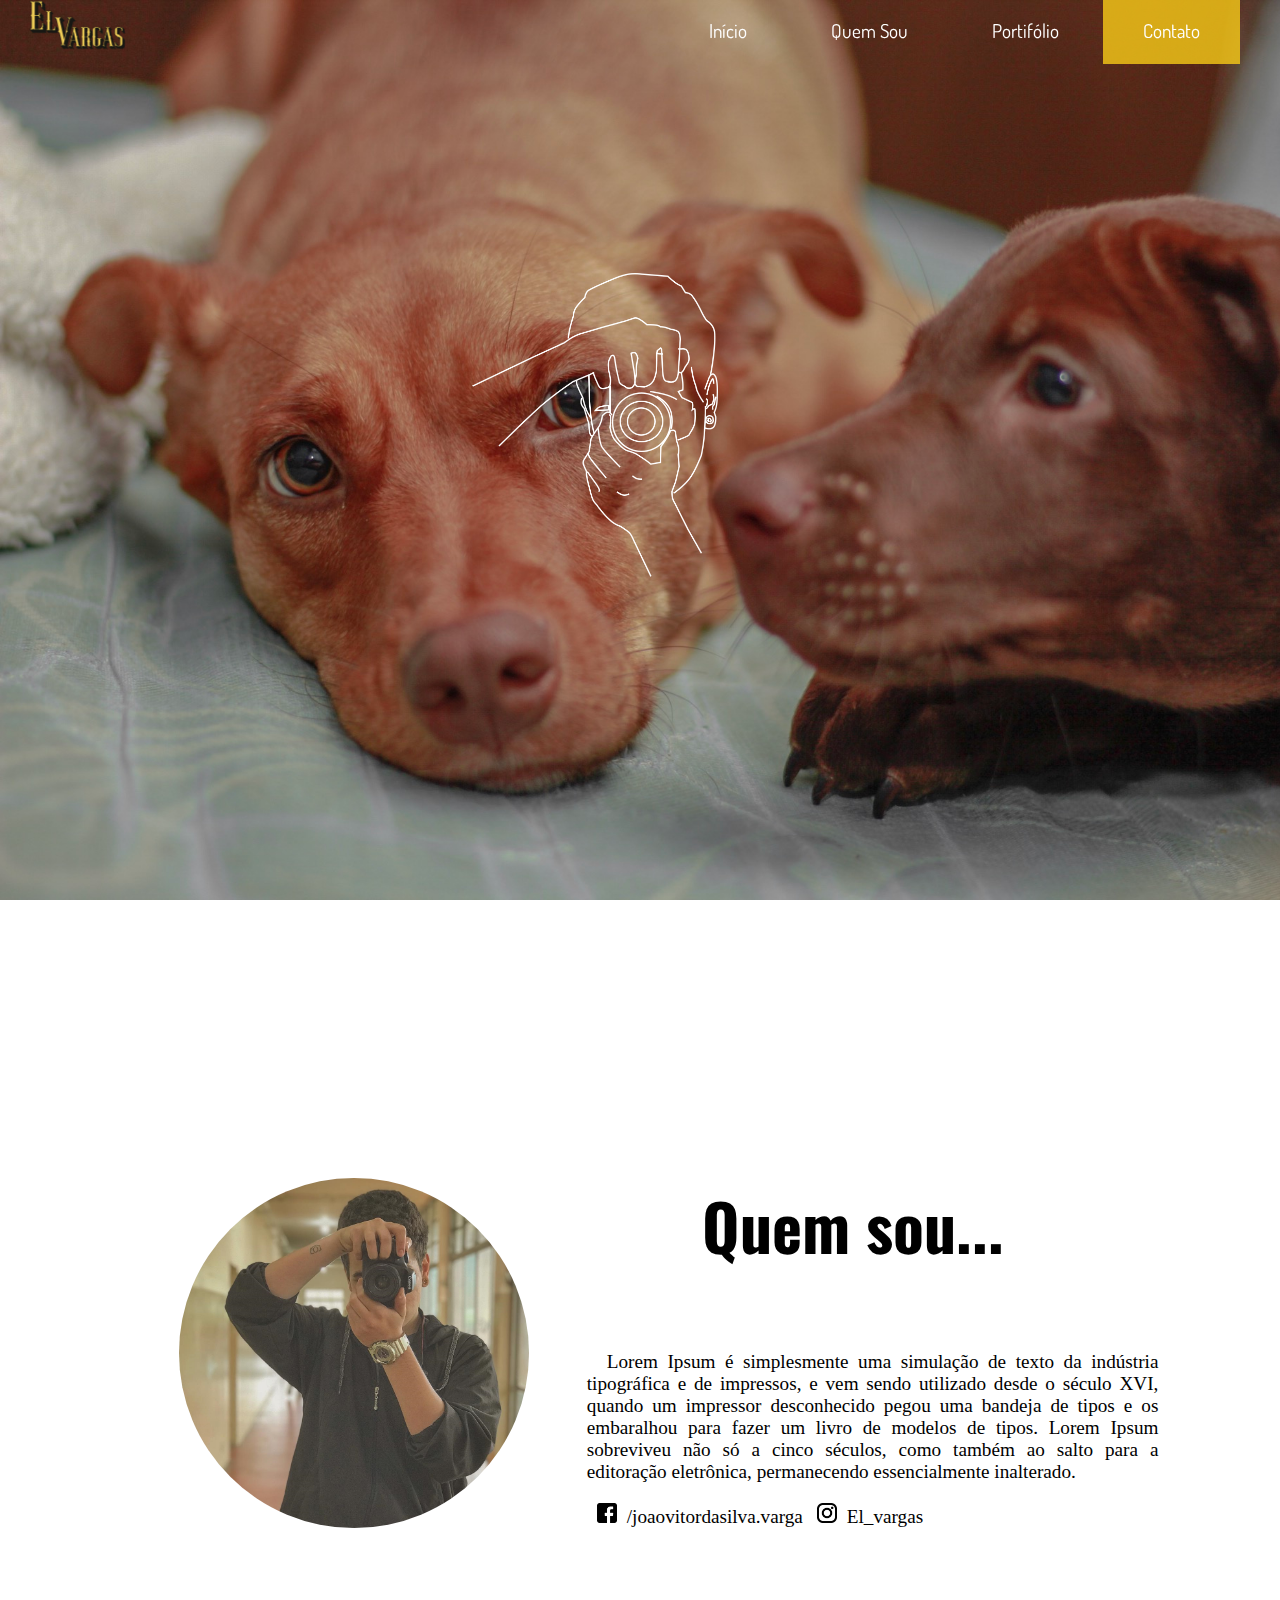
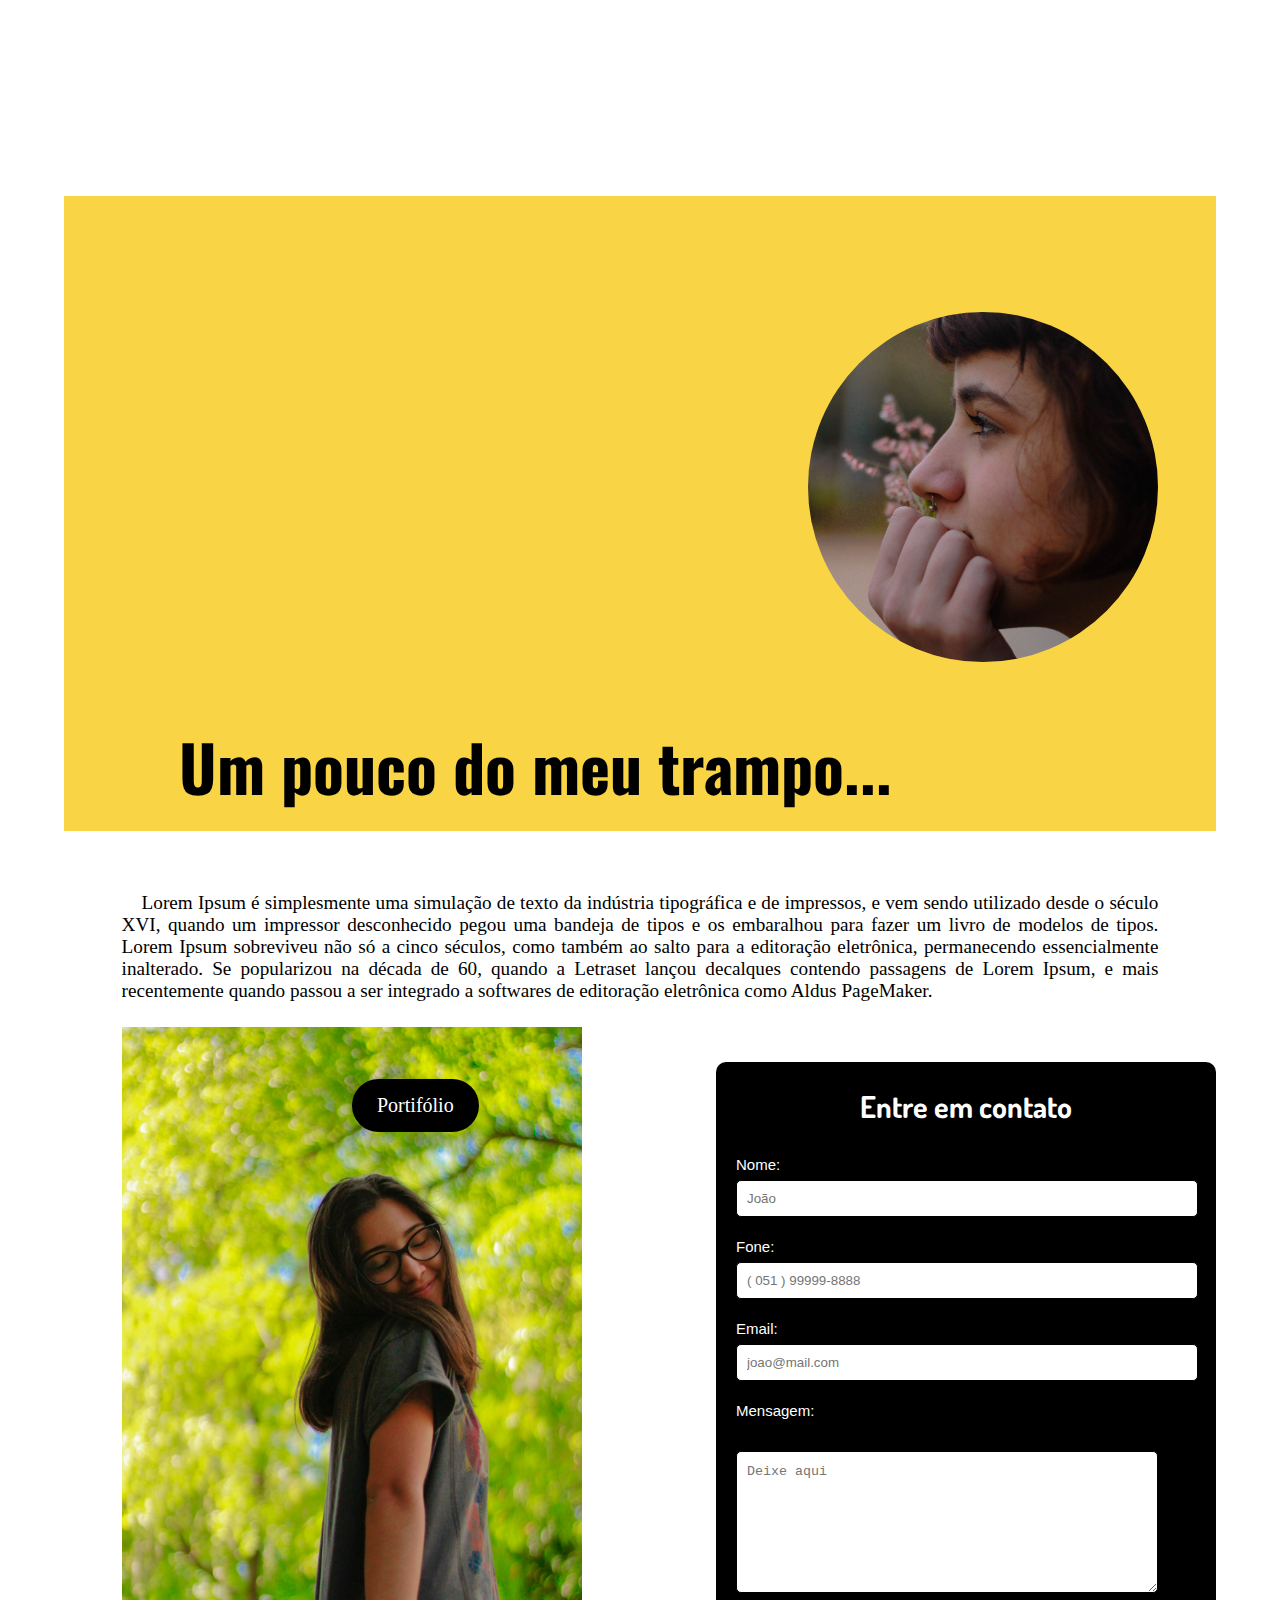
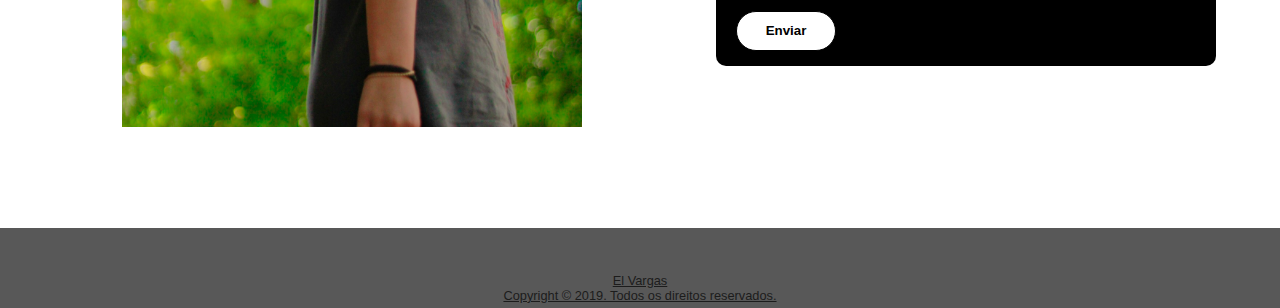
<file: Vargas/index.html>
<!doctype html>

<html lang="pt-br">
<head>
	<title>Início</title>
	<meta charset="utf-8">
	<meta name="author" content="O Paiva">
	<meta name="description" content="ALGUMA COISA SOBRE O JOÃO">
	<meta name="keywords" content="foto, fotografia,etc">
	
    
    <link rel="icon" href="imagens/logo-black.png" type="image/icon">
	<link rel="stylesheet" type="text/css" href="css/style.css">
	<link href="https://fonts.googleapis.com/css?family=Dosis|Oswald" rel="stylesheet">
    
    <script src="https://code.jquery.com/jquery-3.3.1.js"></script>
    
   
</head>

<body>
<div id="container">

	<header id="top">
           <input type="checkbox" id="bt-menu-mobile">
            <label for="bt-menu-mobile">&#9776;</label>
   
		<div class="logo1">
			<img src="imagens/elvargas.png" style="width:40%;height:40%">
		</div>
        
        
		<nav class="menu">
			<ul>
				<li><a href="#top">Início</a></li>
				<li><a href="#who">Quem Sou</a></li>
				<li><a href="#portifolio">Portifólio</a></li>
				<li class="contato"><a href="#contato1">Contato</a></li>
               
			</ul>
		</nav>
		
		<div class="logo">
		  <img src="imagens/logo.png">
		
		</div>
		
        <slider>
            <slide></slide>
            <slide></slide>
            <slide></slide>
            <slide></slide>
        </slider>
		
	</header>
	
	<main>
		<!--Quem sou-->
		<section id="who">
		
			<article>
			<div class="photoVargas">
				
			</div>
			
				<h1><span class="title">Quem sou...</span></h1>
				<p class="text">Lorem Ipsum é simplesmente uma simulação de texto da indústria tipográfica e de impressos, e vem sendo utilizado desde o século XVI, quando um impressor desconhecido pegou uma bandeja de tipos e os embaralhou para fazer um livro de modelos de tipos. Lorem Ipsum sobreviveu não só a cinco séculos, como também ao salto para a editoração eletrônica, permanecendo essencialmente inalterado.</p>
                <div class="icon"><img src="imagens/black-icon-fb.png"><a href="https://www.facebook.com/joaovitordasilva.vargas">/joaovitordasilva.varga</a></div>
                
               <div class="icon"><img src="imagens/black-icon-insta.png"><a href="https://www.instagram.com/el_vargas/">El_vargas</a></div>
                
			</article>
			
		</section>
		<!--portifolio-->
		<section id="portifolio">
            <div class="lig-img-port"></div>
			<article>
                
                <h1><span class="title">Um pouco do meu trampo...</span></h1>
				<p class="text">Lorem Ipsum é simplesmente uma simulação de texto da indústria tipográfica e de impressos, e vem sendo utilizado desde o século XVI, quando um impressor desconhecido pegou uma bandeja de tipos e os embaralhou para fazer um livro de modelos de tipos. Lorem Ipsum sobreviveu não só a cinco séculos, como também ao salto para a editoração eletrônica, permanecendo essencialmente inalterado. Se popularizou na década de 60, quando a Letraset lançou decalques contendo passagens de Lorem Ipsum, e mais recentemente quando passou a ser integrado a softwares de editoração eletrônica como Aldus PageMaker.</p>
			</article>
            <bottom type="bottom" class="port-bottom"><a href="port.html" style="">Portifólio</a></bottom>
		</section>
		
		<!--contato-->
		<section id="contato1">
			
			<form name="meu_form">
 
                <h1>Entre em contato</h1>
 
                <p class="nome">
                    <label for="nome">Nome:</label>
                    <input type="text" id="nomeid" placeholder="João" required="required" name="nome" />
                </p>
                <p class="fone">
                    <label for="fone">Fone: </label>
                    <input type="text" id="foneid" placeholder="( 051 ) 99999-8888" name="fone" />
                </p>
                <p>
                    <label for="email">Email:</label>
                    <input type="email" id="emailid" placeholder="joao@mail.com" name="email" />
                </p>
                <p>
                    <label for="mensage">Mensagem:</label>
                    <textarea placeholder="Deixe aqui "></textarea>
                </p>
                <p class="submit">
                    <input type="submit" onclick="Enviar();" value="Enviar" />
                </p>
 
            </form>
            
            <div class="vargas2"></div>
            
		</section>
		
	</main>
	
	<script>
  
    $(window).on("scroll", function() {
        if($(window).scrollTop()) {
            $('nav').addClass('black');
        }

        else {
            $('nav').removeClass('black');
        }
    })
        
    $('nav a[href^="#"]').on('click', function(e) {
	e.preventDefault();
	var id = $(this).attr('href'),
			targetOffset = $(id).offset().top;
			
	$('html, body').animate({ 
		scrollTop: targetOffset - 100
	}, 700);  
    });
    
        

	</script>
 
</div>
		
<footer>
        <p>El Vargas<br>
        Copyright &copy; 2019. Todos os direitos reservados.</p>
</footer>
</body>

</html>
</file>
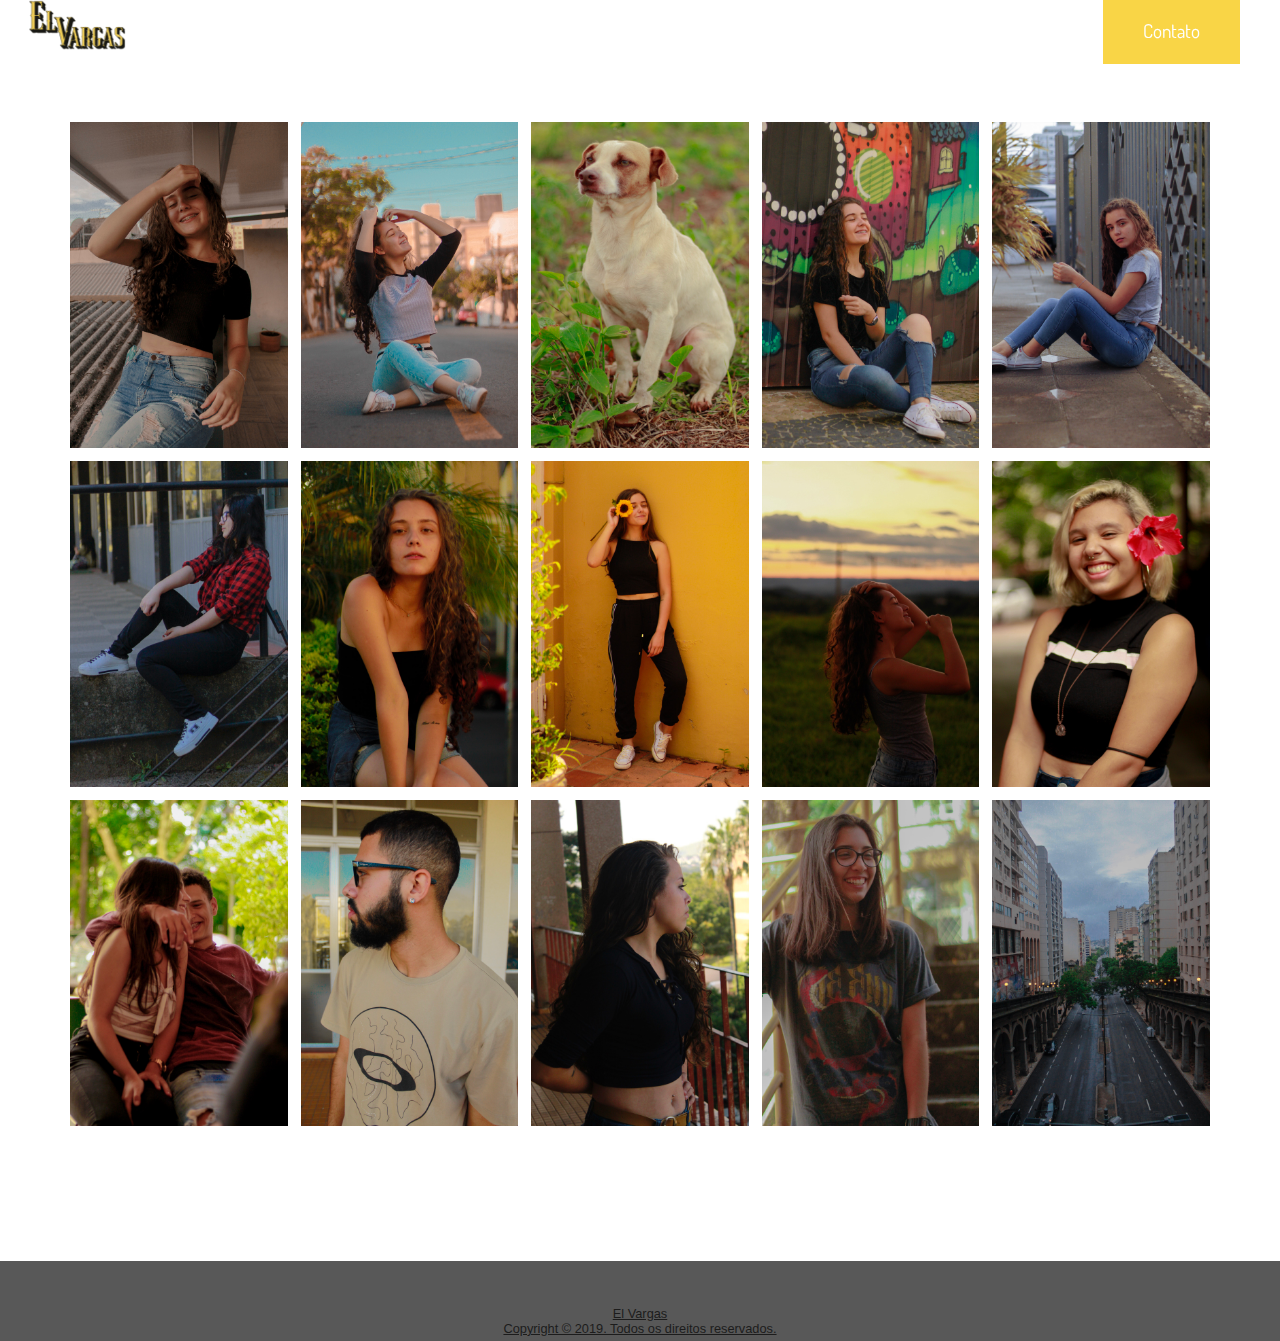
<file: Vargas/port.html>
<!doctype html>

<html lang="pt-br">
<head>
	<title>Início</title>
	<meta charset="utf-8">
	<meta name="author" content="O Paiva">
	<meta name="description" content="ALGUMA COISA SOBRE O JOÃO">
	<meta name="keywords" content="foto, fotografia,etc">
	
    <link rel="icon" href="imagens/logo-black.png" type="image/icon">
	<link rel="stylesheet" type="text/css" href="css/style.css">
	<link href="https://fonts.googleapis.com/css?family=Dosis|Oswald" rel="stylesheet">
    
    <script src="https://code.jquery.com/jquery-3.3.1.js"></script>
    
   
</head>

<body>
    <header class="top-port">
    <div class="logo1">
         <img src="imagens/elvargas.png" style="width:40%;height:40%">
    </div>
    <nav class="menu">
        <ul>
            <li><a href="index.html">Início</a></li>
            <li><a href="index.html">Quem Sou</a></li>
            <li><a href="index.html">Portifólio</a></li>
            <li class="contato"><a href="index.html">Contato</a></li>
        </ul>
    </nav>
    </header>
<div id="container-port">
    
    

	<main id="port-vargas-main">
		<section class="port-vargas-img">
            <div><img src="imagens/photo-001.jpg" onclick="openModal();currentSlide(1)"></div>
            <div><img src="imagens/photo-002.jpg" onclick="openModal();currentSlide(2)"></div>
            <div><img src="imagens/photo-003.jpg" onclick="openModal();currentSlide(3)"></div>
            <div><img src="imagens/photo-004.jpg" onclick="openModal();currentSlide(4)"></div>
            <div><img src="imagens/photo-005.jpg" onclick="openModal();currentSlide(5)"></div>
            <div><img src="imagens/photo-006.jpg" onclick="openModal();currentSlide(6)"></div>
            <div><img src="imagens/photo-007.jpg" onclick="openModal();currentSlide(7)"></div>
            <div><img src="imagens/photo-008.jpg" onclick="openModal();currentSlide(8)"></div>
            <div><img src="imagens/photo-009.jpg" onclick="openModal();currentSlide(9)"></div>
            <div><img src="imagens/photo-010.jpg" onclick="openModal();currentSlide(10)"></div>
            <div><img src="imagens/photo-011.jpg" onclick="openModal();currentSlide(11)"></div>
            <div><img src="imagens/photo-012.jpg" onclick="openModal();currentSlide(12)"></div>
            <div><img src="imagens/photo-013.jpg" onclick="openModal();currentSlide(13)"></div>
            <div><img src="imagens/photo-015.jpg" onclick="openModal();currentSlide(14)"></div>
            <div><img src="imagens/photo-016.jpg" onclick="openModal();currentSlide(15)"></div>
            
        </section>	
        
        <div id="myModal" class="modal">
            <span class="close cursor" onclick="closeModal()">&times;</span>
            <div class="modal-content">

                <div class="mySlides"><img src="imagens/photo-001.jpg" style="width:100%"></div>
                <div class="mySlides"><img src="imagens/photo-002.jpg" style="width:100%"></div>
                <div class="mySlides"><img src="imagens/photo-003.jpg" style="width:100%"></div>
                <div class="mySlides"><img src="imagens/photo-004.jpg" style="width:100%"></div>
                <div class="mySlides"><img src="imagens/photo-005.jpg" style="width:100%"></div>
                <div class="mySlides"><img src="imagens/photo-006.jpg" style="width:100%"></div>
                <div class="mySlides"><img src="imagens/photo-007.jpg" style="width:100%"></div>
                <div class="mySlides"><img src="imagens/photo-008.jpg" style="width:100%"></div>
                <div class="mySlides"><img src="imagens/photo-009.jpg" style="width:100%"></div>
                <div class="mySlides"><img src="imagens/photo-010.jpg" style="width:100%"></div>
                <div class="mySlides"><img src="imagens/photo-011.jpg" style="width:100%"></div>
                <div class="mySlides"><img src="imagens/photo-012.jpg" style="width:100%"></div>
                <div class="mySlides"><img src="imagens/photo-013.jpg" style="width:100%"></div>
                <div class="mySlides"><img src="imagens/photo-015.jpg" style="width:100%"></div>
                <div class="mySlides"><img src="imagens/photo-016.jpg" style="width:100%"></div>

                <a class="prev" onclick="plusSlides(-1)">&#10094;</a>
                <a class="next" onclick="plusSlides(1)">&#10095;</a>
            </div>
        </div>
	</main>
</div>
	
	<script>
        
        $(window).on("scroll", function() {
            if($(window).scrollTop()) {
                  $('nav').addClass('black');
            }

            else {
                  $('nav').addClass('black');
            }
        })  
    
        
        
        function openModal() {
          document.getElementById('myModal').style.display = "block";
        }

        // Close the Modal
        function closeModal() {
          document.getElementById('myModal').style.display = "none";
        }

        var slideIndex = 1;
        showSlides(slideIndex);

        // Next/previous controls
        function plusSlides(n) {
          showSlides(slideIndex += n);
        }

        // Thumbnail image controls
        function currentSlide(n) {
          showSlides(slideIndex = n);
        }

        function showSlides(n) {
          var i;
          var slides = document.getElementsByClassName("mySlides");
          var dots = document.getElementsByClassName("demo");
          if (n > slides.length) {slideIndex = 1}
          if (n < 1) {slideIndex = slides.length}
          for (i = 0; i < slides.length; i++) {
            slides[i].style.display = "none";
          }
          for (i = 0; i < dots.length; i++) {
            dots[i].className = dots[i].className.replace(" active", "");
          }
          slides[slideIndex-1].style.display = "block";

        }

	</script>
		
<footer>
        <p>El Vargas<br>
        Copyright &copy; 2019. Todos os direitos reservados.</p>
</footer>
</body>

</html>
</file>
<file: Vargas/css/style.css>
html{display: flex }
body{
	margin:0;
}
#container{
    margin:0;
	width:100%;
	height:3300px;
	/*border:1px solid black;*/
}

/*#container-port{
    margin:0;
	width:100%;
    background-color: yellow;
    height: auto;
}*/

.menu{
    position: fixed;
    width: 100%;
    line-height: 30px;
    z-index: 3;
}

.menu ul{
    line-height: 30px;
    list-style: none;
    background: rgba(0, 0, 0, 0);
    overflow: hidden;
    color: #fff;
    padding: 0;
    text-align: right;
    margin: 0;
    padding-right: 40px;
    transition: 1s;
    
}

.menu.black ul{
    background: #000;
}

.menu ul li{
    display: inline-block;
    padding: 16px 40px;
}

.menu ul li a{
    text-decoration: none;
    color: #fff;
    font-size: 1.2em;
    font-family: 'Dosis', sans-serif; 
}

.menu .contato{
    background-color: rgba(247, 202, 24, 0.8);
}


@media screen and (min-width:401px) and (max-width: 800px){
    .port-vargas-img div{
        margin:0;
    }
    
    .port-vargas-img{
        padding: 0;
    }
    
    .logo{
        margin:25% 25% !important;
    }
    
    .menu{
        width: 202px;
        margin-top:50px;
        margin-left: -202px;
        transition: .4s;
        display: block;
        
    }
    
    .menu ul{
        padding-right: 0;
        text-align: left;
    }
    
    .menu ul li{
        display: block;
    }
    
    label[for="bt-menu-mobile"]{
        display: block !important;
        z-index: 5;
    }
    
    #bt-menu-mobile{
        display: block;
    }
    
    #bt-menu-mobile:checked ~ .menu{
        margin-left: 0;
    }
    
    #contato1{
        width: 500px !important;
        margin-left:100px !important;
        float:left !important;
    }
    
    #who{
        margin-top: 35%;
        margin-bottom:20% !important;
    }
    
    #portifolio{
        margin-top:30%;
        height: 30% !important;
    
    }
    
    main{
        height: 70% !important;
        margin-top:20% 0 !important;
        width: 100% !important;
    }
    
    .container{
        height: 3200px !important;
    }

    .vargas2{
        display: none;
        height: 0px !important; 
    }
    .logo1 img{
        display: none;
    }
    .title, text{
        display: inline !important;
    }
    
    .lig-img-port{
        float:left !important;
    }
    
    .port-bottom{
        margin-left: 40% !important;
    }
    
}


@media screen and (max-width: 400px){
    
    .port-vargas-img div{
        margin:0;
    }
    
    .port-vargas-img{
        padding: 0;
    }
    
    .logo{
        margin:100px 30px !important;
    }
    
    .menu{
        width: 202px;
        margin-top:50px;
        margin-left: -202px;
        transition: .4s;
        display: block;
        
    }
    
    .menu ul{
        padding-right: 0;
        text-align: left;
    }
    
    .menu ul li{
        display: block;
    }
    
    label[for="bt-menu-mobile"]{
        display: block !important;
        z-index: 5;
    }
    
    #bt-menu-mobile{
        display: block;
    }
    
    #bt-menu-mobile:checked ~ .menu{
        margin-left: 0;
    }
    
    #contato1{
        width: 500px !important;
        margin-left:100px !important;
        float:left !important;
    }
    
    #who{
        margin-top: 35%;
        margin-bottom:20% !important;
    }
    
    #portifolio{
        margin-top:30%;
        height: 30% !important;
    
    }
    
    main{
        height: 70% !important;
        margin-top:20% 0 !important;
        width: 100% !important;
    }
    
    .container{
        height: 3200px !important;
    }

    .vargas2{
        display: none;
        height: 0px !important; 
    }
    
    .logo1 img{
        display: none;
    }
    
    .title{
        display: inline !important;
    }
    
    text{
        display: inline !important;
        font-size:10px !important;
    }
    
    .lig-img-port{
        float:left !important;
    }
    
    .port-bottom{
        margin-left: 40% !important;
    }
    
}


label[for="bt-menu-mobile"]{
    padding: 5px;
    background-color: rgba(247, 202, 24, 0.8);
    color:#fff;
    font-size:30px;
    text-align: center;
    cursor: pointer;
    width: 40px;
    height: 40px;
    position: fixed;
    float: left;
    margin: 0;
    display: none;
}

#bt-menu-mobile{
    display: none;
}
    

main{
	width:90%;
	height:50%;
	margin: 0 auto 5% auto;
	/*border:1px solid black;*/
	
}

footer{
    float:bottom;
    background-color: #585858;
    height: 80px;
    width: 100%;
    margin-top:10%;
}
footer p{
    text-align: center;
    font-family: sans-serif;
    padding-top:3.5%;
    font-size:0.8em;
    color:#1C1C1C;
    text-decoration:underline;
}

#port-vargas-main{
    width:90%;
	height:40%;
	margin: 0 auto 5% auto;
}
#vargas{
	width:100%;
	height:100%;
	margin:0;
}

#portifolio{
    width: 100%;
    height: 35%;
    margin:12% 0 15% 0 ;
    background-color:rgba(247, 202, 24, 0.8);
    padding-top: 5%;
    /*border:1px solid black;*/

}

.port-bottom{
    display: inline-block;
    /*border:1px solid white;*/
    font-size:20px;
    border-radius:30px;
    padding:15px 25px;
    margin-left:25%;
    margin-top:5%;
    text-align: center;
    color: #fff;
    background-color:black;
    transition: .8s;
    cursor: pointer;
}

.port-bottom a{
    text-decoration: none;
    color:#fff
}

.port-bottom a:hover{
    color:#000;
}

.port-bottom:hover{
    background-color: rgba(0,0,0,0);
    color:black;
    border:1px solid black;
    
}

.galery-port{
    margin-left:5%;
    width: 40%;
    height: 100%;
    float:right;
    /*border:1px solid black;*/
    position:relative;
    
}

#who{
    width:100%;
    height: 20%;
    margin:45% 0 25% 0;
    transition:0.8s;
    /*border:1px solid black;*/
}

.icon{
    margin-top:20px;
    display: inline;
    width: 40%;
}

.icon img{
    width: 20px;
    height: 20px;
    margin-left: 10px;
    margin-right: 10px;
}

.icon a{
    font-size:1.2em;
    text-decoration: none;
    color:black;
}

.icon:hover{
    opacity: 0.8;
}

.logo1{
	margin-left:2%;
	float:left;
	position:fixed;
    z-index:4;
    width: 20%;
   
}
.logo{
	margin:20% 35%;
	float:top;
	position:absolute;
    max-width: 700px;
    z-index: 2;
}
.logo img{
    width:70%;
    height:70%;
    min-width: 320px;
}


.photoVargas{
	background-image:url(../imagens/vargas-photo.jpg);
	width:30%;
	height:350px;
	/*border:1px solid black;*/
	position:relative;
	background-size: cover;
	border-radius:300px;
	float:left;
	margin-right:5%;
    margin-left: 10%;
	min-width: 350px;
    transition:.6s;

}

.photoVargas:hover{
    transform: scale(1.05);
}

#top {
	width:100%;
	height:20%;
	margin:0;	
}

.top-port{
    width:100%;
    margin:0;
}


.title{
    font-family: 'Oswald', sans-serif;
    font-size:2em;
    padding-left: 10%;
    text-align: center;
    display: inline-block;
    margin-bottom:5%;
}

.text{
    display: block;
    padding-left:5%;
    padding-right: 5%;
    font-size:1.2em;
    text-align: justify;
    text-indent: 20px;
}

.lig-img-port{
    width:30%;
    height: 350px;
    float: right;
    border-radius:300px;
    background-image: url(../imagens/photo-glr-main.jpg);
    background-size:cover;
    margin: 5%;
    min-width: 350px;
    transition: .6s;
    background-position: center;
    position:relative
}

.lig-img-port:hover{
    transform: scale(1.05)
}

.vargas2{
    width:40%;
    float:left;
    margin-left:5%;
    margin-top:2%;
    min-height: 700px;
    background-image: url(../imagens/andry.jpg);
    background-size:cover;
    transition:.6s;
}

.vargas2:hover{
    transform: scale(1.05)
}






form {
    margin-top:5%;
    font-family: Verdana,Tahoma,sans-serif;
    font-size: 15px;
    background-color:#000;
    max-width: 500px;
    float:right;
    border-radius:10px;
} 

form h1{
    color:#fff;
    margin:5%;
    text-align: center;
    font-family: 'Dosis', sans-serif; 
}
 
input, textarea {
    width: 440px;
    padding: 10px;
    color: black;
    margin-left: 20px;
    border-radius:5px;
    -webkit-border-radius: 5px;
    -moz-border-radius: 5px;
    border: 1px solid black;
}
 
.submit input {
    border-radius: 100px;
    background-color: #fff;
    height: 40px;
    width: 100px;
    font-weight: bold;
    border: 1px solid black;
    color: #000;
    transition: 0.4s;
}
 
.submit input:hover{
    background-color: rgba(0,0,0,0);
    border:1px solid #fff;
    color: #fff;
    
    
}

textarea {
    width: 90%;
    height: 120px;
    line-height: 20px;
    max-width: 400px;
    margin-top:5%;
}
 
form label {
    margin-left: 20px;
    color: #FFFFFF;
    line-height: 30px;
}

#contato1{
    margin-top: 10%;
    margin-bottom: 10%;
    width: 100%;
    height: 30%;       
}

.port-vargas-img{
    margin-top:10%;
    font-size: 0;
    display: -ms-flexbox;
    -webkit-flex-flow:row wrap;
    /*flex-flow:row wrap;*/
    display:  -webkit-box;
    display: flex;
    /*border:1px solid black;*/
}

.port-vargas-img div{
    -ms-flex: auto;
    flex: auto;
    width: 200px;
    margin: .5vw;    
}

.port-vargas-img div img{
    width: 100%;
    height: auto;
    transition: .3s;
}

.port-vargas-img div img:hover{
    width: 210px;
}





.modal {
  display: none;
  position: fixed;
  z-index: 1;
  padding-top: 100px;
  left: 0;
  top: 0;
  width: 100%;
  height: 100%;
  overflow: auto;
  background-color: black;
}


.modal-content {
  position: relative;
  background-color: #fefefe;
  margin: auto;
  padding: 0;
  width: 40%;
  min-width: 400px;
}


.close {
  color: white;
  position: absolute;
  top: 10%;
  right: 25%;
  font-size: 35px;
  font-weight: bold;
   z-index: 4;
}


.close:hover,
.close:focus {
  color: #999;
  text-decoration: none;
  cursor: pointer;
}


.mySlides {
  display: none;
}


.prev,
.next {
  cursor: pointer;
  position: absolute;
  top: 50%;
  width: auto;
  padding: 16px;
  margin-top: -50px;
  color: white;
  font-weight: bold;
  font-size: 20px;
  transition: 0.6s ease;
  border-radius: 0 3px 3px 0;
  user-select: none;
  -webkit-user-select: none;
}

.next {
  right: 0;
  border-radius: 3px 0 0 3px;
}

.prev:hover,
.next:hover {
  background-color: rgba(0, 0, 0, 0.8);
}



slider{
    display: block;
    width: 100%; 
    height: 100%;
    background-color: #1f1f1f;
    overflow: hidden;
    position: absolute;
    
}

slider > * {
    position: absolute;
    display: block;
    width:100%;
    height: 100%;
    background: #1f1f1f;
    animation: slide 12s infinite;
    overflow: hidden;
}

slide:nth-child(1){
    left:0%;
    animation-delay: -1s;
    background-image: url(../imagens/foto1.jpg);
    background-size:cover;
    background-position:top left;
    
}

slide:nth-child(2){
    animation-delay: 2s;
    background-image: url(../imagens/foto2.jpg);
    background-size:cover;
    background-position:top left;
}

slide:nth-child(3){
    animation-delay: 5s;
    background-image: url(../imagens/foto3.jpg);
    background-size:cover;
    background-position:top right;
}

slide:nth-child(4){
    animation-delay: 8s;
    background-image: url(../imagens/foto4.jpg);
    background-size:cover;
    background-position:top left;
}

@keyframes slide{
    0%{left:100%;width: 100%;}
    5%{left: 0%}
    25%{left: 0%}
    30%{left:-100%;width:100%}
    30.0001%{left: -100%;width: 0%}
    100%{left: 100%;width: 0%}
</file>
